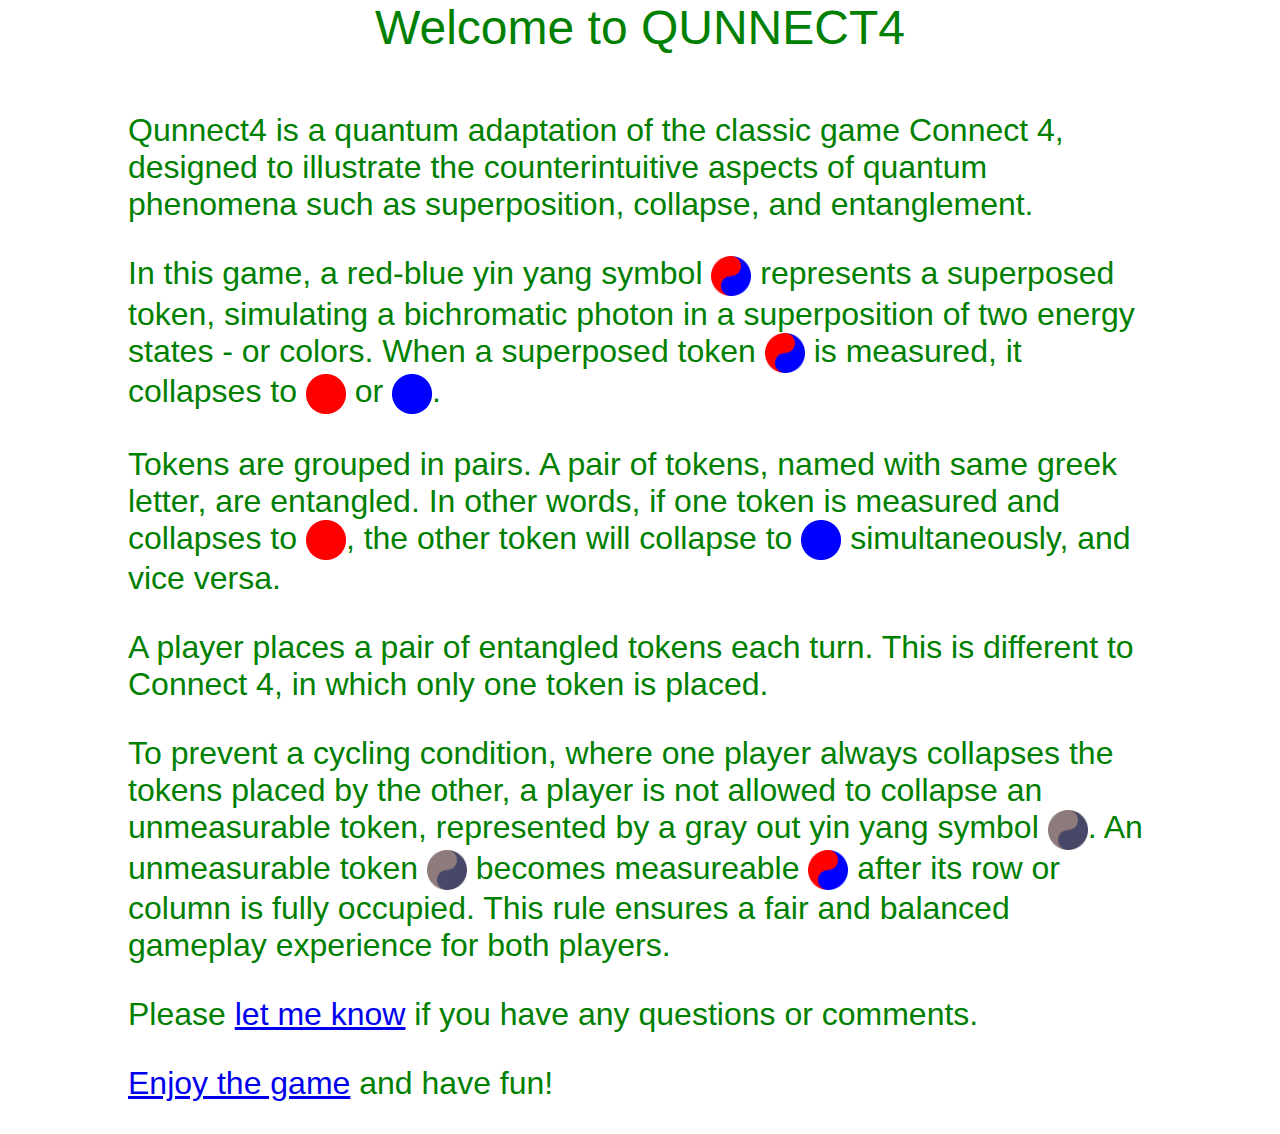
<file: docs/index.html>
<!--

   Copyright 2023 Avery Yang

   Licensed under the Apache License, Version 2.0 (the "License");
   you may not use this file except in compliance with the License.
   You may obtain a copy of the License at

       http://www.apache.org/licenses/LICENSE-2.0

   Unless required by applicable law or agreed to in writing, software
   distributed under the License is distributed on an "AS IS" BASIS,
   WITHOUT WARRANTIES OR CONDITIONS OF ANY KIND, either express or implied.
   See the License for the specific language governing permissions and
   limitations under the License.

-->

<!DOCTYPE html>
<html lang="en">
<head>
 <meta charset="UTF-8">
 <meta http-equiv="X-UA-Compatible" content="IE=edge">
 <meta name="viewport" content="width=device-width, initial-scale=1.0">
 <link rel="stylesheet" href="style.css">
 <title>Qunnect4</title>
</head>

<body>
	<div class="messageBoard" id="messageBoard">
		<div id="title">
			Welcome to QUNNECT4
		</div>
		<div class="spacer">
			<div id="spacer"></div>
		</div>
		<div id="introduction">
			<p>
				Qunnect4 is a quantum adaptation of the classic game Connect 4, designed to 
				illustrate the counterintuitive aspects of quantum phenomena such as 
				superposition, collapse, and entanglement.
			</p>
			<p>
				In this game, a red-blue yin yang symbol 
				<img src="images/yinyang_color.png" class="yinyang"> represents a superposed 
				token, simulating a bichromatic photon in a superposition of two energy 
				states - or colors. When a superposed token 
				<img src="images/yinyang_color.png" class="yinyang"> is measured, it collapses
				to <img src="images/dot_red.png" class="dot"> or 
				<img src="images/dot_blue.png" class="dot">.
			</p>
			<p>
				Tokens are grouped in pairs. A pair of tokens, named with same greek letter, 
				are entangled. In other words, if one token is measured and collapses to 
				<img src="images/dot_red.png" class="dot">, the other token will collapse
				to <img src="images/dot_blue.png" class="dot"> simultaneously, and vice versa. 
			</p>
			<p>
				A player places a pair of entangled tokens each turn. This is different to
				Connect 4, in which only one token is placed.
			</p>
			<p>
				To prevent a cycling condition, where one player always collapses the tokens
				placed by the other, a player is not allowed to collapse an unmeasurable token,
				represented by a gray out yin yang symbol 
				<img src="images/yinyang_gray.png" class="yinyang">. An unmeasurable token
				<img src="images/yinyang_gray.png" class="yinyang"> becomes measureable 
				<img src="images/yinyang_color.png" class="yinyang"> after its row or column is 
				fully occupied. This rule ensures a fair and balanced gameplay experience for 
				both players.
			</p>
			<p>
				Please <a href="mailto:info@qunnect4.app?subject=Qunnect4 Feedback"">let me know</a> 
				if you have any questions or comments.
			</p>
			<p>
				<a href="game.html">Enjoy the game</a> and have fun!
			</p>
		</div>
	</div>
</body>
</html>
</file>
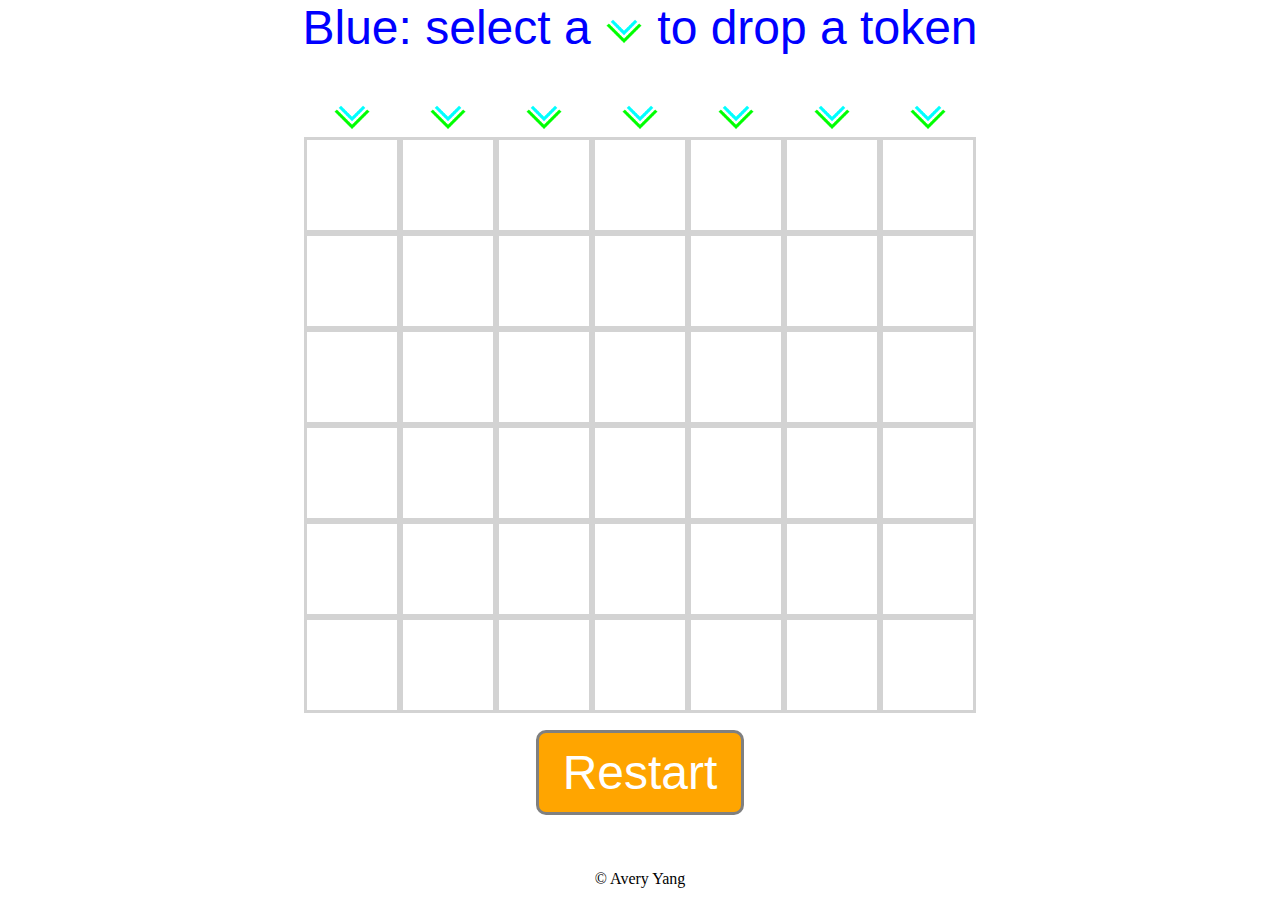
<file: docs/game.html>
<!--

   Copyright 2023 Avery Yang

   Licensed under the Apache License, Version 2.0 (the "License");
   you may not use this file except in compliance with the License.
   You may obtain a copy of the License at

       http://www.apache.org/licenses/LICENSE-2.0

   Unless required by applicable law or agreed to in writing, software
   distributed under the License is distributed on an "AS IS" BASIS,
   WITHOUT WARRANTIES OR CONDITIONS OF ANY KIND, either express or implied.
   See the License for the specific language governing permissions and
   limitations under the License.

-->

<!DOCTYPE html>
<html lang="en">
<head>
 <meta charset="UTF-8">
 <meta http-equiv="X-UA-Compatible" content="IE=edge">
 <meta name="viewport" content="width=device-width, initial-scale=1.0">
 <link rel="stylesheet" href="style.css">
 <script src="script.js" defer></script>
 <title>Qunnect4</title>
</head>

<body>
	<div class="messageBoard" id="messageBoard">
		<div id="messageText"></div>
	</div>
	<div class="spacer">
		<div id="spacer"></div>
	</div>
	<div class="cellBoard" id="cellBoard">
		<div class="slot" data-slot></div>
		<div class="slot" data-slot></div>
		<div class="slot" data-slot></div>
		<div class="slot" data-slot></div>
		<div class="slot" data-slot></div>
		<div class="slot" data-slot></div>
		<div class="slot" data-slot></div>
		<div class="cell" data-cell></div>
		<div class="cell" data-cell></div>
		<div class="cell" data-cell></div>
		<div class="cell" data-cell></div>
		<div class="cell" data-cell></div>
		<div class="cell" data-cell></div>
		<div class="cell" data-cell></div>
		<div class="cell" data-cell></div>
		<div class="cell" data-cell></div>
		<div class="cell" data-cell></div>
		<div class="cell" data-cell></div>
		<div class="cell" data-cell></div>
		<div class="cell" data-cell></div>
		<div class="cell" data-cell></div>
		<div class="cell" data-cell></div>
		<div class="cell" data-cell></div>
		<div class="cell" data-cell></div>
		<div class="cell" data-cell></div>
		<div class="cell" data-cell></div>
		<div class="cell" data-cell></div>
		<div class="cell" data-cell></div>
		<div class="cell" data-cell></div>
		<div class="cell" data-cell></div>
		<div class="cell" data-cell></div>
		<div class="cell" data-cell></div>
		<div class="cell" data-cell></div>
		<div class="cell" data-cell></div>
		<div class="cell" data-cell></div>
		<div class="cell" data-cell></div>
		<div class="cell" data-cell></div>
		<div class="cell" data-cell></div>
		<div class="cell" data-cell></div>
		<div class="cell" data-cell></div>
		<div class="cell" data-cell></div>
		<div class="cell" data-cell></div>
		<div class="cell" data-cell></div>
		<div class="cell" data-cell></div>
		<div class="cell" data-cell></div>
		<div class="cell" data-cell></div>
		<div class="cell" data-cell></div>
		<div class="cell" data-cell></div>
		<div class="cell" data-cell></div>
	</div>
	<div class="spacer">
		<div id="spacer"></div>
	</div>
	<div class="spacer">
		<div id="spacer"></div>
	</div>
	<div class="restartButton">
		<button id="restartButton">Restart</button>
	</div>
	<footer>
		&copy; Avery Yang
	</footer>
</body>
</html>
</file>
<file: docs/style.css>
/*!

   Copyright 2023 Avery Yang

   Licensed under the Apache License, Version 2.0 (the "License");
   you may not use this file except in compliance with the License.
   You may obtain a copy of the License at

       http://www.apache.org/licenses/LICENSE-2.0

   Unless required by applicable law or agreed to in writing, software
   distributed under the License is distributed on an "AS IS" BASIS,
   WITHOUT WARRANTIES OR CONDITIONS OF ANY KIND, either express or implied.
   See the License for the specific language governing permissions and
   limitations under the License.

*/

:root {
	--cell-size: 90px;
	--cell-image-size: 60px; 
	--slot-image-size: 40px;
	--dot-image-size: 70px;
}

body {
	margin: 0;
	display: grid;
	justify-content: center;
	align-content: center;
	justify-items: center;
	align-items: center;
}

.spacer {
	width: 70vw;
	height: 25px;
	display: flex;
	justify-content: center;
	align-items: center;
	font-size: 5rem;
	font-family: 'chalkboard', sans-serif;
	flex-direction: column;
}

/* messageBoard */
.messageBoard {
	display: inline-block;
	background-color: white;
	justify-content: center;
	align-items: center;
	font-size: 3rem;
	font-family: 'chalkboard', sans-serif;
	flex-direction: column;
	color: green;
}

.messageBoard.blue {
	color: blue;
}

.messageBoard.red {
	color: red;
}

#title {
	width: 80vw;
	font-size: 3rem;
	text-align: center;
	display: inline-block;
}

#introduction {
	width: 80vw;
	font-size: 2rem;
	text-align: left;
	display: inline-block;
}

#messageText {
	font-size: 4rem;
	display: inline-block;
}

.arrow,
.dot,
.yinyang {
	vertical-align: middle;
	width: var(--slot-image-size);
	height: var(--slot-image-size);
}

/* slotBoard */
.slotBoard {
	width: 70vw;
	height: 33px;
	display: grid;
	justify-content: center;
	align-content: center;
	justify-items: center;
	align-items: center;
	grid-template-columns: repeat(7, auto)
}

.slot {
	width: var(--cell-size);
	height: var(--cell-size);
	border: 3px solid lightgray;
	border-top: none;
	border-left: none;
	border-right: none;
	border-bottom: none;
	display: flex;
	justify-content: center;
	align-items: center;
	position: relative;
	cursor: pointer;
	font-size: 3rem;
	color: green;
	background: url(images/arrow.png);
	background-repeat: no-repeat;
	background-size: var(--slot-image-size) var(--slot-image-size);
	background-position: bottom;
}

.slot.red {
	color: red;
}

.slot.blue {
	color: blue;
}

.slot.disabled {
	cursor: not-allowed;
	color: gray;
	background: none;
}

.slot.done {
	cursor: not-allowed;
	background: none;
}

/* cellBoard */
.cellBoard {
	width: 70vw;
	height: 600px;
	display: grid;
	justify-content: center;
	align-content: center;
	justify-items: center;
	align-items: center;
	grid-template-columns: repeat(7, auto)
}

.cell {
	width: var(--cell-size);
	height: var(--cell-size);
	border: 3px solid lightgray;
	display: flex;
	font-size: 1.5rem;
	justify-content: end;
	align-items: start;
	position: relative;
}

.cell.bottom{
	cursor: not-allowed;
	color: gray;
	background: url(images/yinyang_gray.png);
	background-repeat: no-repeat;
	background-size: var(--cell-image-size) var(--cell-image-size);
	background-position: center;
	position: relative;
}

.cell.placed{
	cursor: not-allowed;
	color: gray;
	background: url(images/yinyang_gray.png);
	background-repeat: no-repeat;
	background-size: var(--cell-image-size) var(--cell-image-size);
	background-position: center;
}

.cell.measurable {
	cursor: pointer;
	color: green;
	background: url(images/yinyang_color.png);
	background-repeat: no-repeat;
	background-size: var(--cell-image-size) var(--cell-image-size);
	background-position: center;
}

.cell.collapsed {
	cursor: not-allowed;
}

.cell.disabled {
	cursor: not-allowed;
	color: gray
}

.cell.red {
	background: url(images/dot_red.png);
	background-repeat: no-repeat;
	background-size: var(--dot-image-size) var(--dot-image-size);
	background-position: center;
}

.cell.blue {
	background: url(images/dot_blue.png);
	background-repeat: no-repeat;
	background-size: var(--dot-image-size) var(--dot-image-size);
	background-position: center;
}

.cell.red.win{
	border: 3px solid red;
}

.cell.blue.win{
	border: 3px solid blue;
}

.cell.done {
	cursor: not-allowed;
}

/* restart button */
.restartButton {
	display: flex;
	background-color: none;
	justify-content: center;
	align-items: center;
	color: white;
	font-size: 5rem;
	font-family: 'chalkboard', sans-serif;
	flex-direction: column;
}

.restartButton button {
	border-radius: 10px;
	font-size: 3rem;
	background-color: orange;
	border: 3px solid gray;
	padding: .25em .5em;
	cursor: pointer;
	font-family: 'chalkboard', sans-serif;
	color: white;
}

footer {
	position: absolute;
	bottom: 0;
	width: 100%;
	height: 30px;
	text-align: center;
}
</file>
